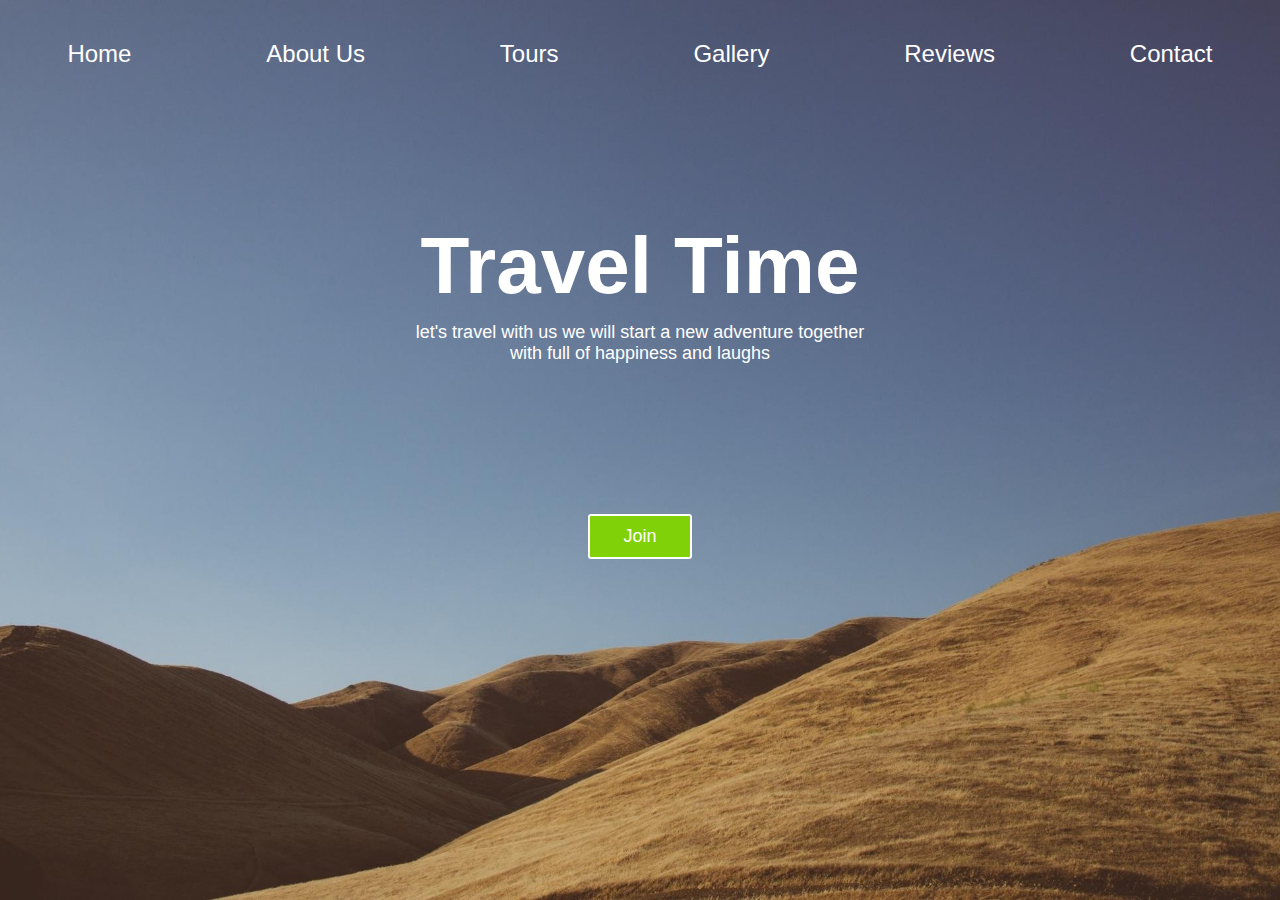
<file: index.html>
<!DOCTYPE html>
<html lang="en">
  <head>
    <meta charset="UTF-8" />
    <meta http-equiv="X-UA-Compatible" content="IE=edge" />
    <meta name="viewport" content="width=device-width, initial-scale=1.0" />
    <title>Travel Time</title>
    <link rel="stylesheet" href="style.css" />
    <link rel="apple-touch-icon" sizes="180x180" href="/apple-touch-icon.png" />
    <link rel="icon" type="image/png" sizes="32x32" href="/favicon-32x32.png" />
    <link rel="icon" type="image/png" sizes="16x16" href="/favicon-16x16.png" />
    <link rel="manifest" href="/site.webmanifest" />
  </head>
  <body>
    <div class="container">
      <header>
        <nav>
          <div class="navbar">
            <div class="navbar_top">
              <a href="/">Home</a>
              <a href="/">About Us</a>
              <a href="/">Tours</a>
              <a href="gallery.html">Gallery</a>
              <a href="/">Reviews</a>
              <a href="/">Contact</a>
            </div>
          </div>
        </nav>
      </header>
      <main>
        <section>
          <h1>Travel Time</h1>
          <p>
            let's travel with us we will start a new adventure together <br />
            with full of happiness and laughs
          </p>
        </section>
        <button>Join</button>
      </main>
      <aside></aside>
      <footer></footer>
    </div>
  </body>
</html>
</file>
<file: style.css>
* {
  margin: 0;
  padding: 0;
}
html {
  background-image: url(img/background.png);
  background-repeat: no-repeat;
  background-position: center center;
  background-attachment: fixed;
  -webkit-background-size: cover;
  -moz-background-size: cover;
  -o-background-size: cover;
  background-size: cover;
}

.navbar_top {
  display: flex;
}
.navbar_top a {
  margin: auto;
  padding-top: 40px;
  border-bottom: 2px solid transparent;
  text-align: center;
  text-decoration: none;
  font-size: 24px;
  font-family: Verdana, Geneva, Tahoma, sans-serif;
  color: white;
}
main {
  text-align: center;
  color: white;
  font-family: Verdana, Geneva, Tahoma, sans-serif;
}
h1 {
  margin: 150px 0 10px 0;
  font-size: 80px;
}
p {
  font-size: 18px;
}
main button {
  margin-top: 150px;
  padding: 10px 33px;
  font-size: 18px;
  border-radius: 3px;
  border: 2px solid white;
  background-color: rgb(129, 209, 9);
  color: white;
}

.navbar_top a:hover {
  border-bottom: 2px solid white;
}
main button:hover {
  opacity: 0.8;
  border: 2px solid rgb(120, 120, 120);
  color: rgb(120, 120, 120);
}
</file>
